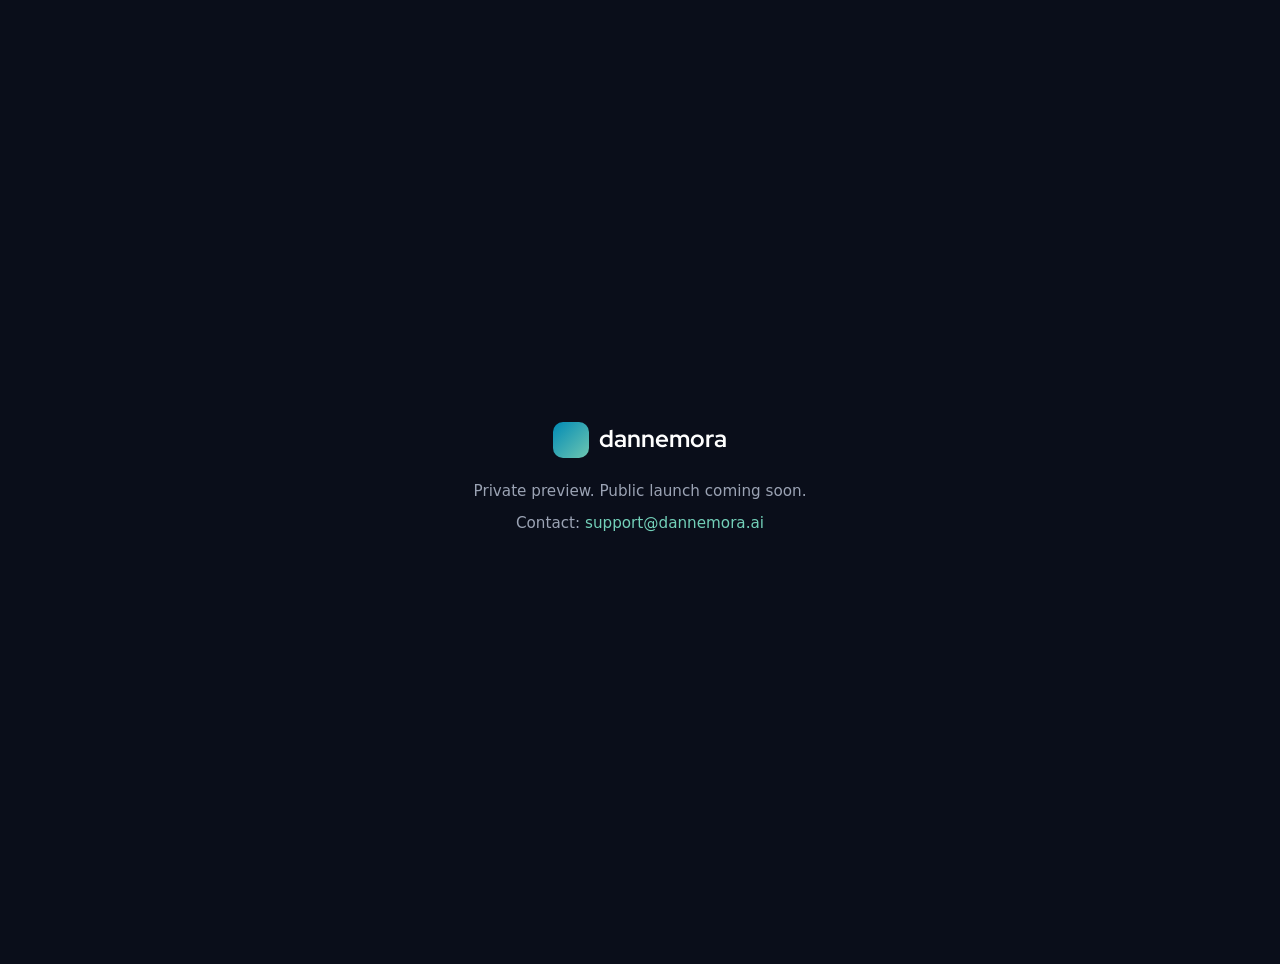
<file: index.html>
<!DOCTYPE html>
<html lang="en">
  <head>
    <meta charset="utf-8" />
    <meta name="viewport" content="width=device-width, initial-scale=1" />
    <meta name="robots" content="noindex,nofollow" />
    <title>dannemora — Private Preview</title>
    <link rel="icon" type="image/x-icon" href="favicon.ico" />
    <link rel="preconnect" href="https://fonts.googleapis.com" />
    <link rel="preconnect" href="https://fonts.gstatic.com" crossorigin />
    <link
      href="https://fonts.googleapis.com/css2?family=Red+Hat+Display:wght@600;700&display=swap"
      rel="stylesheet"
    />
    <style>
      body {
        background: #0a0e1a;
        color: #e6e9f0;
        font-family: -apple-system, BlinkMacSystemFont, "Segoe UI", system-ui, sans-serif;
        margin: 0;
        min-height: 100vh;
        display: flex;
        align-items: center;
        justify-content: center;
        padding: 2rem;
      }
      .card {
        max-width: 480px;
        text-align: center;
        line-height: 1.6;
      }
      /* Logo — mirrors site-header .logo from the full home page */
      .logo {
        display: inline-flex;
        align-items: center;
        gap: 0.625rem;
        font-family: "Red Hat Display", system-ui, sans-serif;
        font-weight: 700;
        font-size: 1.5rem;
        color: #ffffff;
        margin-bottom: 0.75rem;
      }
      .logo__mark {
        width: 36px;
        height: 36px;
        border-radius: 10px;
        background: linear-gradient(135deg, #0091bd, #73d0b9);
        opacity: 0.95;
      }
      p {
        color: #9ba3b4;
        margin: 0.5rem 0;
        font-size: 0.95rem;
      }
      a {
        color: #73d0b9;
        text-decoration: none;
      }
      a:hover { text-decoration: underline; }
    </style>
  </head>
  <body>
    <main class="card">
      <div class="logo">
        <span class="logo__mark" aria-hidden="true"></span>
        dannemora
      </div>
      <p>Private preview. Public launch coming soon.</p>
      <p>Contact: <a href="mailto:support@dannemora.ai">support@dannemora.ai</a></p>
    </main>
  </body>
</html>
</file>
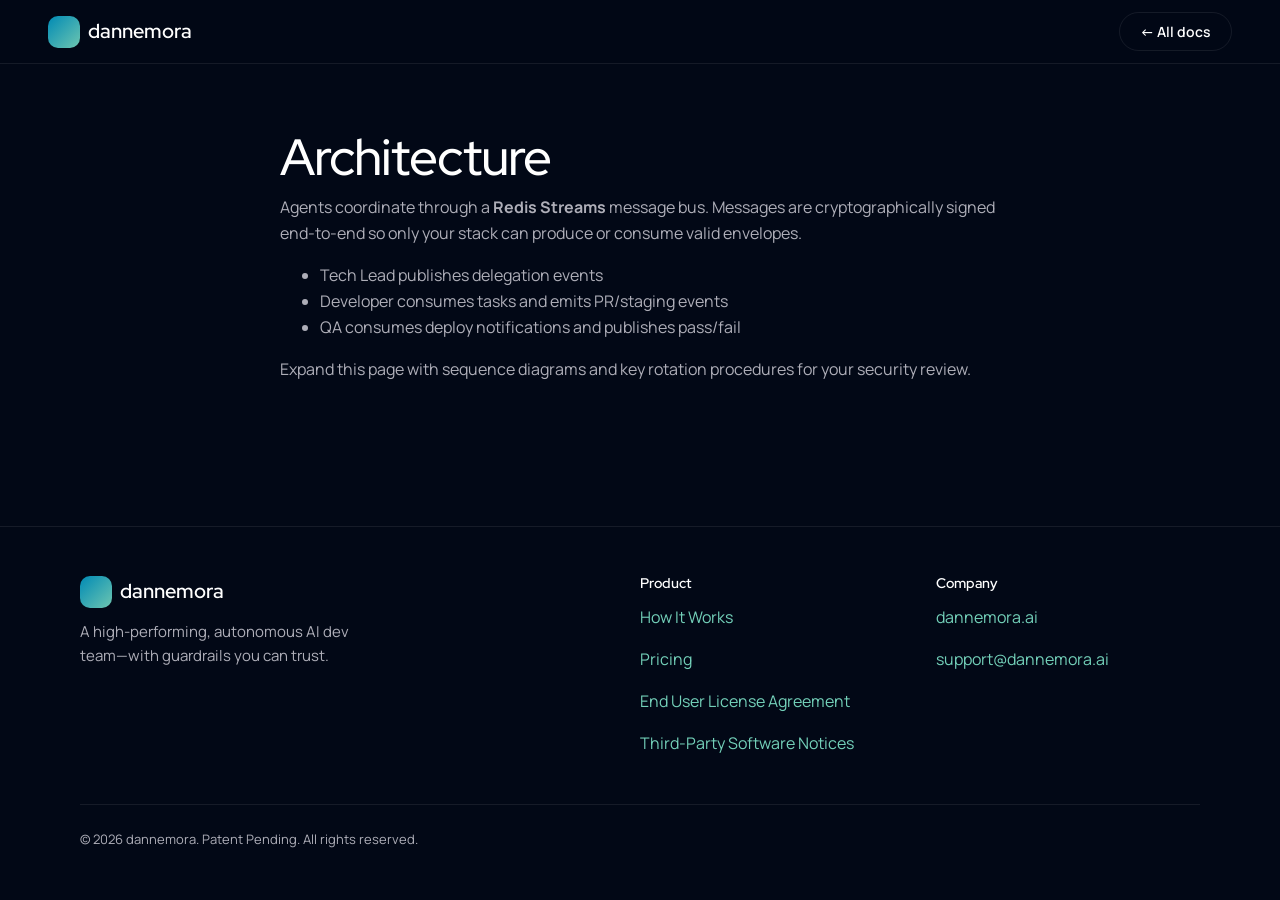
<file: docs/architecture.html>
<!DOCTYPE html>
<html lang="en">
  <head>
    <meta charset="utf-8" />
    <meta name="viewport" content="width=device-width, initial-scale=1" />
    <title>Architecture — dannemora</title>
    <link rel="preconnect" href="https://fonts.googleapis.com" />
    <link rel="preconnect" href="https://fonts.gstatic.com" crossorigin />
    <link
      href="https://fonts.googleapis.com/css2?family=Manrope:wght@400;500;600;700&family=Red+Hat+Display:wght@500;600;700&display=swap"
      rel="stylesheet"
    />
    <link rel="icon" type="image/x-icon" href="../favicon.ico" />
    <link rel="icon" type="image/png" sizes="16x16" href="../assets/favicon-16.png" />
    <link rel="icon" type="image/png" sizes="32x32" href="../assets/favicon-32.png" />
    <link rel="icon" type="image/png" sizes="192x192" href="../assets/favicon-192.png" />
    <link rel="apple-touch-icon" sizes="180x180" href="../assets/apple-touch-icon.png" />
    <link rel="stylesheet" href="../css/styles.css" />
  </head>
  <body>
    <header class="site-header">
      <div class="site-header__inner">
        <a class="logo" href="../index.html">
          <span class="logo__mark" aria-hidden="true"></span>
          dannemora
        </a>
        <a class="btn btn--ghost" href="../docs.html">← All docs</a>
      </div>
    </header>
    <main class="section">
      <div class="container" style="max-width: 720px">
        <h1>Architecture</h1>
        <p>
          Agents coordinate through a <strong>Redis Streams</strong> message bus. Messages are
          cryptographically signed end-to-end so only your stack can produce or consume valid envelopes.
        </p>
        <ul>
          <li>Tech Lead publishes delegation events</li>
          <li>Developer consumes tasks and emits PR/staging events</li>
          <li>QA consumes deploy notifications and publishes pass/fail</li>
        </ul>
        <p>Expand this page with sequence diagrams and key rotation procedures for your security review.</p>
      </div>
    </main>
    <footer class="site-footer">
      <div class="container site-footer__grid">
        <div>
          <div class="logo">
            <span class="logo__mark" aria-hidden="true"></span>
            dannemora
          </div>
          <p style="max-width: 280px; font-size: 0.9375rem">A high-performing, autonomous AI dev team—with guardrails you can trust.</p>
        </div>
        <div>
          <h4 style="font-size: 0.875rem; margin-bottom: 0.75rem">Product</h4>
          <p><a href="../index.html#how-it-works">How It Works</a></p>
          <p><a href="../pricing.html">Pricing</a></p>
          <p><a href="../assets/legal/eula.pdf" target="_blank" rel="noopener">End User License Agreement</a></p>
          <p><a href="../assets/legal/notices.pdf" target="_blank" rel="noopener">Third-Party Software Notices</a></p>
        </div>
        <div>
          <h4 style="font-size: 0.875rem; margin-bottom: 0.75rem">Company</h4>
          <p><a href="https://dannemora.ai" rel="noopener">dannemora.ai</a></p>
          <p><a href="mailto:support@dannemora.ai">support@dannemora.ai</a></p>
        </div>
      </div>
      <div class="container footer-meta">© 2026 dannemora. Patent Pending. All rights reserved.</div>
    </footer>
  </body>
</html>
</file>
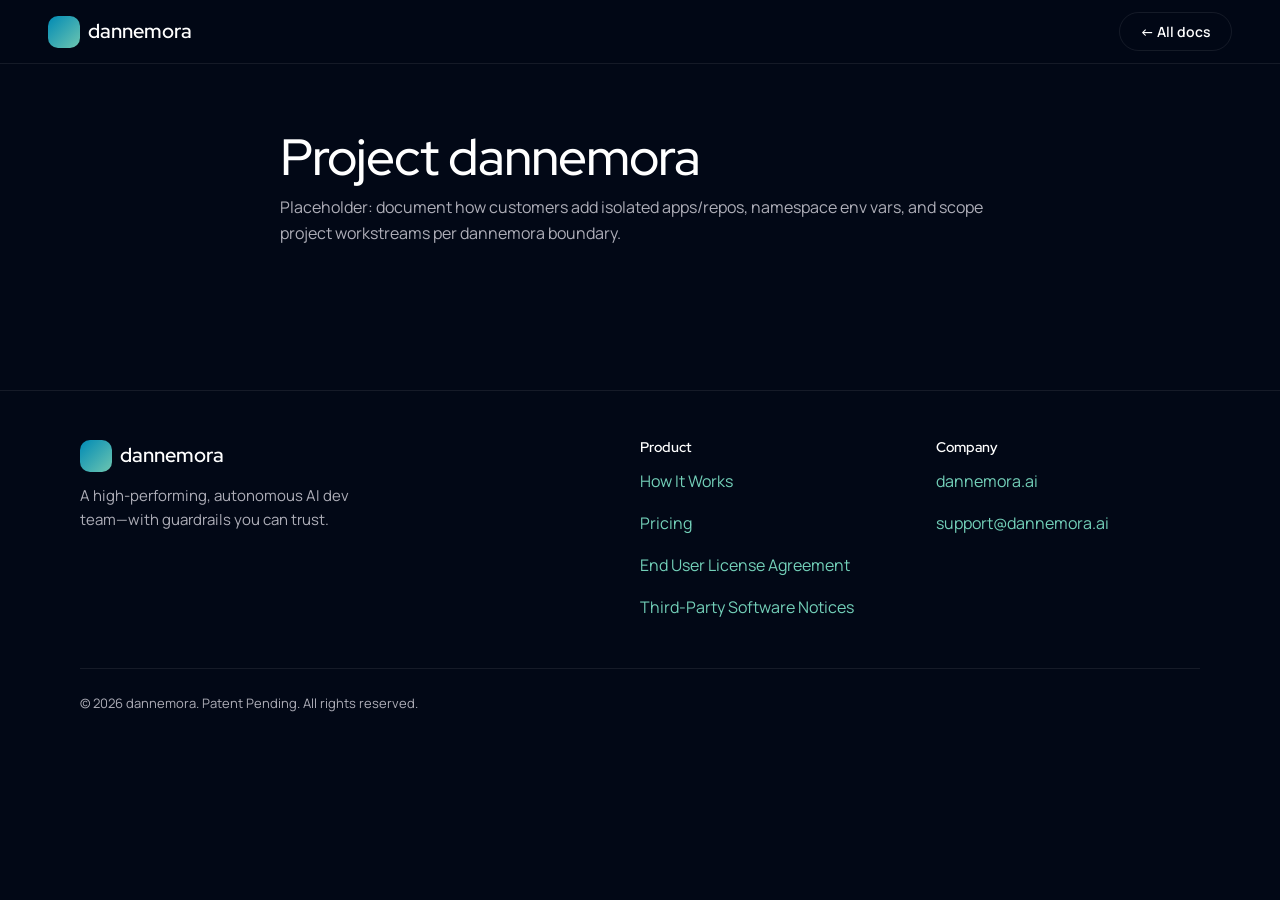
<file: docs/dannemora.html>
<!DOCTYPE html>
<html lang="en">
  <head>
    <meta charset="utf-8" />
    <meta name="viewport" content="width=device-width, initial-scale=1" />
    <title>Project dannemora — dannemora</title>
    <link rel="preconnect" href="https://fonts.googleapis.com" />
    <link rel="preconnect" href="https://fonts.gstatic.com" crossorigin />
    <link
      href="https://fonts.googleapis.com/css2?family=Manrope:wght@400;500;600;700&family=Red+Hat+Display:wght@500;600;700&display=swap"
      rel="stylesheet"
    />
    <link rel="icon" type="image/x-icon" href="../favicon.ico" />
    <link rel="icon" type="image/png" sizes="16x16" href="../assets/favicon-16.png" />
    <link rel="icon" type="image/png" sizes="32x32" href="../assets/favicon-32.png" />
    <link rel="icon" type="image/png" sizes="192x192" href="../assets/favicon-192.png" />
    <link rel="apple-touch-icon" sizes="180x180" href="../assets/apple-touch-icon.png" />
    <link rel="stylesheet" href="../css/styles.css" />
  </head>
  <body>
    <header class="site-header">
      <div class="site-header__inner">
        <a class="logo" href="../index.html">
          <span class="logo__mark" aria-hidden="true"></span>
          dannemora
        </a>
        <a class="btn btn--ghost" href="../docs.html">← All docs</a>
      </div>
    </header>
    <main class="section">
      <div class="container" style="max-width: 720px">
        <h1>Project dannemora</h1>
        <p>
          Placeholder: document how customers add isolated apps/repos, namespace env vars, and scope project workstreams
          per dannemora boundary.
        </p>
      </div>
    </main>
    <footer class="site-footer">
      <div class="container site-footer__grid">
        <div>
          <div class="logo">
            <span class="logo__mark" aria-hidden="true"></span>
            dannemora
          </div>
          <p style="max-width: 280px; font-size: 0.9375rem">A high-performing, autonomous AI dev team—with guardrails you can trust.</p>
        </div>
        <div>
          <h4 style="font-size: 0.875rem; margin-bottom: 0.75rem">Product</h4>
          <p><a href="../index.html#how-it-works">How It Works</a></p>
          <p><a href="../pricing.html">Pricing</a></p>
          <p><a href="../assets/legal/eula.pdf" target="_blank" rel="noopener">End User License Agreement</a></p>
          <p><a href="../assets/legal/notices.pdf" target="_blank" rel="noopener">Third-Party Software Notices</a></p>
        </div>
        <div>
          <h4 style="font-size: 0.875rem; margin-bottom: 0.75rem">Company</h4>
          <p><a href="https://dannemora.ai" rel="noopener">dannemora.ai</a></p>
          <p><a href="mailto:support@dannemora.ai">support@dannemora.ai</a></p>
        </div>
      </div>
      <div class="container footer-meta">© 2026 dannemora. Patent Pending. All rights reserved.</div>
    </footer>
  </body>
</html>
</file>
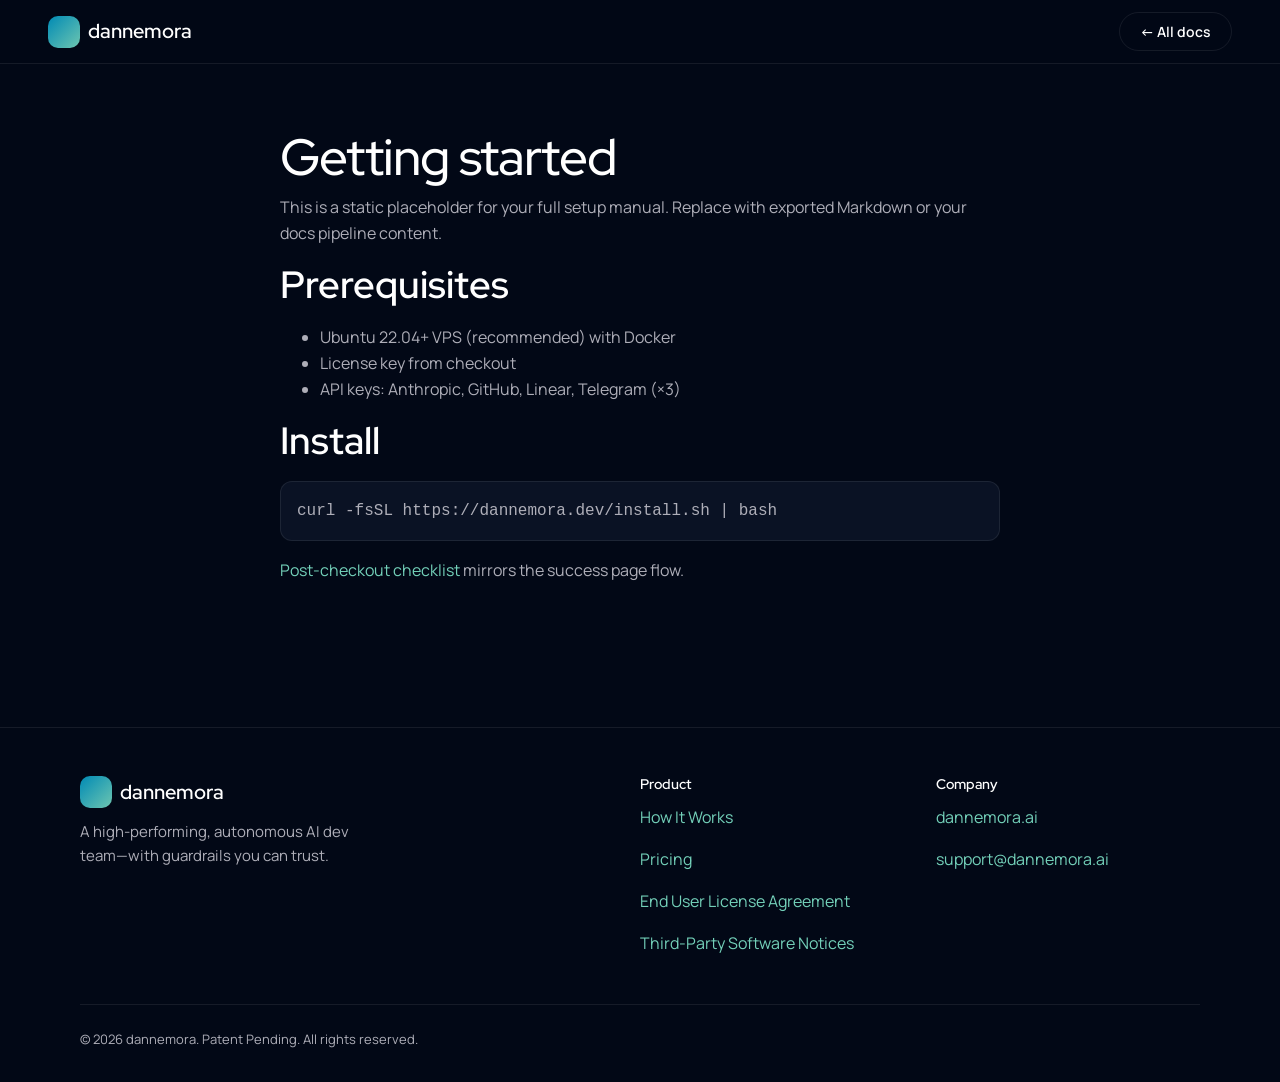
<file: docs/getting-started.html>
<!DOCTYPE html>
<html lang="en">
  <head>
    <meta charset="utf-8" />
    <meta name="viewport" content="width=device-width, initial-scale=1" />
    <title>Getting started — dannemora</title>
    <link rel="preconnect" href="https://fonts.googleapis.com" />
    <link rel="preconnect" href="https://fonts.gstatic.com" crossorigin />
    <link
      href="https://fonts.googleapis.com/css2?family=Manrope:wght@400;500;600;700&family=Red+Hat+Display:wght@500;600;700&display=swap"
      rel="stylesheet"
    />
    <link rel="icon" type="image/x-icon" href="../favicon.ico" />
    <link rel="icon" type="image/png" sizes="16x16" href="../assets/favicon-16.png" />
    <link rel="icon" type="image/png" sizes="32x32" href="../assets/favicon-32.png" />
    <link rel="icon" type="image/png" sizes="192x192" href="../assets/favicon-192.png" />
    <link rel="apple-touch-icon" sizes="180x180" href="../assets/apple-touch-icon.png" />
    <link rel="stylesheet" href="../css/styles.css" />
  </head>
  <body>
    <header class="site-header">
      <div class="site-header__inner">
        <a class="logo" href="../index.html">
          <span class="logo__mark" aria-hidden="true"></span>
          dannemora
        </a>
        <a class="btn btn--ghost" href="../docs.html">← All docs</a>
      </div>
    </header>
    <main class="section">
      <div class="container" style="max-width: 720px">
        <h1>Getting started</h1>
        <p>
          This is a static placeholder for your full setup manual. Replace with exported Markdown or your docs
          pipeline content.
        </p>
        <h2>Prerequisites</h2>
        <ul>
          <li>Ubuntu 22.04+ VPS (recommended) with Docker</li>
          <li>License key from checkout</li>
          <li>API keys: Anthropic, GitHub, Linear, Telegram (×3)</li>
        </ul>
        <h2>Install</h2>
        <pre
          style="padding: 1rem; border-radius: 12px; background: var(--bg-elevated); border: 1px solid var(--border); overflow-x: auto"
        ><code>curl -fsSL https://dannemora.dev/install.sh | bash</code></pre>
        <p><a href="../success.html">Post-checkout checklist</a> mirrors the success page flow.</p>
      </div>
    </main>
    <footer class="site-footer">
      <div class="container site-footer__grid">
        <div>
          <div class="logo">
            <span class="logo__mark" aria-hidden="true"></span>
            dannemora
          </div>
          <p style="max-width: 280px; font-size: 0.9375rem">A high-performing, autonomous AI dev team—with guardrails you can trust.</p>
        </div>
        <div>
          <h4 style="font-size: 0.875rem; margin-bottom: 0.75rem">Product</h4>
          <p><a href="../index.html#how-it-works">How It Works</a></p>
          <p><a href="../pricing.html">Pricing</a></p>
          <p><a href="../assets/legal/eula.pdf" target="_blank" rel="noopener">End User License Agreement</a></p>
          <p><a href="../assets/legal/notices.pdf" target="_blank" rel="noopener">Third-Party Software Notices</a></p>
        </div>
        <div>
          <h4 style="font-size: 0.875rem; margin-bottom: 0.75rem">Company</h4>
          <p><a href="https://dannemora.ai" rel="noopener">dannemora.ai</a></p>
          <p><a href="mailto:support@dannemora.ai">support@dannemora.ai</a></p>
        </div>
      </div>
      <div class="container footer-meta">© 2026 dannemora. Patent Pending. All rights reserved.</div>
    </footer>
  </body>
</html>
</file>
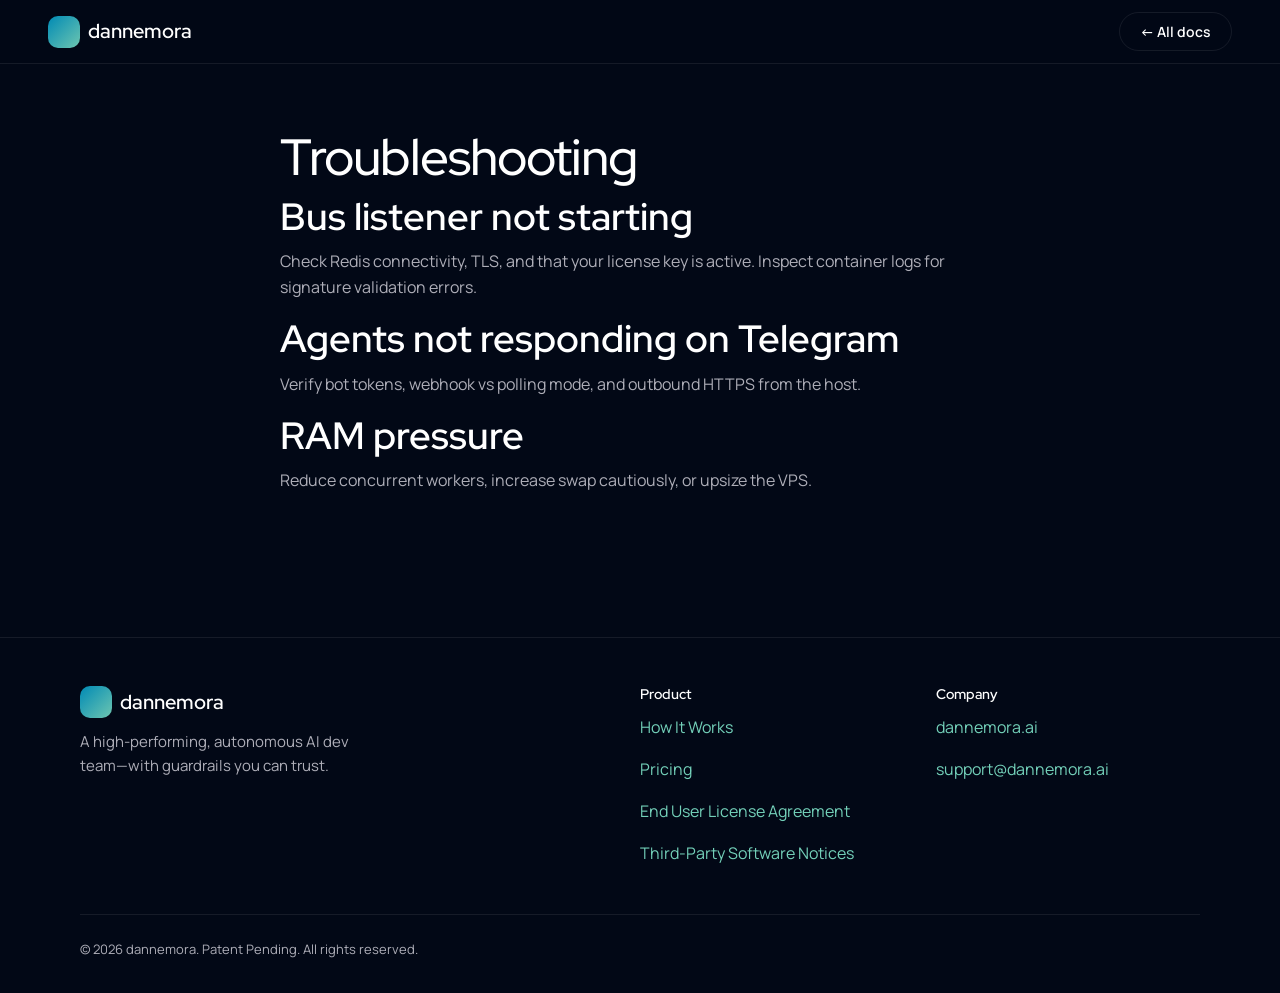
<file: docs/troubleshooting.html>
<!DOCTYPE html>
<html lang="en">
  <head>
    <meta charset="utf-8" />
    <meta name="viewport" content="width=device-width, initial-scale=1" />
    <title>Troubleshooting — dannemora</title>
    <link rel="preconnect" href="https://fonts.googleapis.com" />
    <link rel="preconnect" href="https://fonts.gstatic.com" crossorigin />
    <link
      href="https://fonts.googleapis.com/css2?family=Manrope:wght@400;500;600;700&family=Red+Hat+Display:wght@500;600;700&display=swap"
      rel="stylesheet"
    />
    <link rel="icon" type="image/x-icon" href="../favicon.ico" />
    <link rel="icon" type="image/png" sizes="16x16" href="../assets/favicon-16.png" />
    <link rel="icon" type="image/png" sizes="32x32" href="../assets/favicon-32.png" />
    <link rel="icon" type="image/png" sizes="192x192" href="../assets/favicon-192.png" />
    <link rel="apple-touch-icon" sizes="180x180" href="../assets/apple-touch-icon.png" />
    <link rel="stylesheet" href="../css/styles.css" />
  </head>
  <body>
    <header class="site-header">
      <div class="site-header__inner">
        <a class="logo" href="../index.html">
          <span class="logo__mark" aria-hidden="true"></span>
          dannemora
        </a>
        <a class="btn btn--ghost" href="../docs.html">← All docs</a>
      </div>
    </header>
    <main class="section">
      <div class="container" style="max-width: 720px">
        <h1>Troubleshooting</h1>
        <h2>Bus listener not starting</h2>
        <p>Check Redis connectivity, TLS, and that your license key is active. Inspect container logs for signature validation errors.</p>
        <h2>Agents not responding on Telegram</h2>
        <p>Verify bot tokens, webhook vs polling mode, and outbound HTTPS from the host.</p>
        <h2>RAM pressure</h2>
        <p>Reduce concurrent workers, increase swap cautiously, or upsize the VPS.</p>
      </div>
    </main>
    <footer class="site-footer">
      <div class="container site-footer__grid">
        <div>
          <div class="logo">
            <span class="logo__mark" aria-hidden="true"></span>
            dannemora
          </div>
          <p style="max-width: 280px; font-size: 0.9375rem">A high-performing, autonomous AI dev team—with guardrails you can trust.</p>
        </div>
        <div>
          <h4 style="font-size: 0.875rem; margin-bottom: 0.75rem">Product</h4>
          <p><a href="../index.html#how-it-works">How It Works</a></p>
          <p><a href="../pricing.html">Pricing</a></p>
          <p><a href="../assets/legal/eula.pdf" target="_blank" rel="noopener">End User License Agreement</a></p>
          <p><a href="../assets/legal/notices.pdf" target="_blank" rel="noopener">Third-Party Software Notices</a></p>
        </div>
        <div>
          <h4 style="font-size: 0.875rem; margin-bottom: 0.75rem">Company</h4>
          <p><a href="https://dannemora.ai" rel="noopener">dannemora.ai</a></p>
          <p><a href="mailto:support@dannemora.ai">support@dannemora.ai</a></p>
        </div>
      </div>
      <div class="container footer-meta">© 2026 dannemora. Patent Pending. All rights reserved.</div>
    </footer>
  </body>
</html>
</file>
<file: css/styles.css>
/* dannemora — aligned with ClayAI / FREE-ClayAI Figma template tokens */
:root {
  --bg: #020816;
  --bg-elevated: #0a1224;
  --bg-card: rgba(255, 255, 255, 0.04);
  --border: rgba(255, 255, 255, 0.08);
  --text: #ffffff;
  --text-muted: #aeaeb8;
  --accent-lime: #73d0b9;
  --accent-blue: #025bcf;
  --accent-blue-light: #0091bd;
  --black: #0e100f;
  --radius: 16px;
  --radius-sm: 12px;
  --font-display: "Red Hat Display", system-ui, sans-serif;
  --font-body: "Manrope", system-ui, sans-serif;
  --max: 1120px;
  --header-h: 64px;
  --reveal-distance: 20px;
  --reveal-duration: 0.3s;
  --reveal-ease: ease-out;
  --reveal-stagger: 0.1s;
  --hero-load-duration: 0.4s;
  --cta-bounce-duration: 0.45s;
  --cta-bounce-ease: cubic-bezier(0.22, 1, 0.36, 1);
  --pricing-card-glow-duration: 3.6s;
  --pricing-card-glow-delay: 0s;
  --pricing-card-glow-blur: 26px;
  --pricing-card-glow-color: 115, 208, 185;
  --pricing-price-glow-duration: 2.4s;
  --pricing-price-glow-delay: 1.2s;
  --pricing-price-glow-blur: 10px;
}

*,
*::before,
*::after {
  box-sizing: border-box;
}

html {
  scroll-behavior: smooth;
}

body {
  margin: 0;
  font-family: var(--font-body);
  font-size: 16px;
  line-height: 1.625;
  font-weight: 400;
  color: var(--text-muted);
  background: var(--bg);
  min-height: 100vh;
  overflow-x: hidden;
}

h1,
h2,
h3,
h4,
h5,
h6 {
  font-family: var(--font-display);
  color: var(--text);
  font-weight: 600;
  line-height: 1.2;
  margin: 0 0 0.5rem;
}

h1 {
  font-size: clamp(2.25rem, 4vw, 3.5rem);
  font-weight: 500;
  line-height: 1.14;
  letter-spacing: -0.02em;
}

h2 {
  font-size: clamp(1.75rem, 3vw, 2.5rem);
}

h3 {
  font-size: clamp(1.35rem, 2.5vw, 2rem);
}

h4 {
  font-size: 1.5rem;
}

p {
  margin: 0 0 1rem;
}

a {
  color: var(--accent-lime);
  text-decoration: none;
  transition: opacity 0.15s ease;
}

a:hover {
  opacity: 0.85;
}

img {
  max-width: 100%;
  height: auto;
  display: block;
}

.container {
  width: min(100% - 3rem, var(--max));
  margin-inline: auto;
}

/* Header */
.site-header {
  position: sticky;
  top: 0;
  z-index: 100;
  height: var(--header-h);
  background: rgba(2, 8, 22, 0.85);
  backdrop-filter: blur(12px);
  border-bottom: 1px solid var(--border);
}

.site-header__inner {
  display: flex;
  align-items: center;
  justify-content: space-between;
  height: 100%;
  max-width: min(100% - 2.5rem, calc(var(--max) + 80px));
  margin: 0 auto;
  padding: 0 0.5rem;
}

.logo {
  font-family: var(--font-display);
  font-weight: 600;
  font-size: 1.25rem;
  color: var(--text);
  display: flex;
  align-items: center;
  gap: 0.5rem;
}

.logo__mark {
  width: 32px;
  height: 32px;
  border-radius: 10px;
  background: linear-gradient(135deg, var(--accent-blue-light), var(--accent-lime));
  opacity: 0.95;
}

.nav {
  display: flex;
  align-items: center;
  gap: 1.75rem;
}

.nav a {
  color: var(--text-muted);
  font-size: 0.9375rem;
  font-weight: 500;
}

.nav a:hover {
  color: var(--text);
  opacity: 1;
}

.nav__actions {
  display: flex;
  align-items: center;
  gap: 1rem;
}

/* Buttons */
.btn {
  display: inline-flex;
  align-items: center;
  justify-content: center;
  gap: 0.5rem;
  padding: 0.625rem 1.25rem;
  font-family: var(--font-body);
  font-size: 0.875rem;
  font-weight: 600;
  line-height: 1.25;
  border: none;
  border-radius: 999px;
  cursor: pointer;
  transition: transform 0.15s ease, box-shadow 0.15s ease, opacity 0.15s ease;
  text-decoration: none;
  color: var(--text);
}

.btn:active {
  transform: scale(0.98);
}

.btn--primary,
a.btn--primary {
  background: linear-gradient(90deg, #5ec4aa, var(--accent-lime));
  color: var(--black);
  box-shadow: 0 4px 24px rgba(115, 208, 185, 0.35);
}

.btn--primary:hover,
a.btn--primary:hover {
  opacity: 1;
  color: var(--black);
  box-shadow: 0 6px 28px rgba(115, 208, 185, 0.5);
}

/* Slow pulsing glow for the Subscribe CTA on the pricing page (AF — r5).
   Applied via an extra class so other .btn--primary buttons stay calm. */
@keyframes subscribe-pulse-glow {
  0%, 100% {
    box-shadow: 0 4px 24px rgba(115, 208, 185, 0.35),
                0 0 0 0 rgba(115, 208, 185, 0);
  }
  50% {
    box-shadow: 0 4px 24px rgba(115, 208, 185, 0.5),
                0 0 28px 8px rgba(115, 208, 185, 0.45);
  }
}

.btn--pulse-glow {
  animation: subscribe-pulse-glow 2.6s ease-in-out infinite;
}

.btn--pulse-glow:hover {
  animation-play-state: paused;
}

@media (prefers-reduced-motion: reduce) {
  .btn--pulse-glow { animation: none; }
}

@keyframes cta-bounce-y {
  0% {
    transform: translateY(0);
  }
  35% {
    transform: translateY(-2px);
  }
  62% {
    transform: translateY(0.5px);
  }
  100% {
    transform: translateY(0);
  }
}

@keyframes pricing-card-glow-pulse {
  0%,
  100% {
    box-shadow: 0 0 0 1px rgba(var(--pricing-card-glow-color), 0.15),
      0 0 var(--pricing-card-glow-blur) rgba(var(--pricing-card-glow-color), 0.04);
  }
  50% {
    box-shadow: 0 0 0 1px rgba(var(--pricing-card-glow-color), 0.24),
      0 0 var(--pricing-card-glow-blur) rgba(var(--pricing-card-glow-color), 0.2);
  }
}

@keyframes pricing-price-glow-pulse {
  0%,
  100% {
    text-shadow: 0 0 0 rgba(255, 255, 255, 0);
  }
  50% {
    text-shadow: 0 0 var(--pricing-price-glow-blur) rgba(255, 255, 255, 0.72);
  }
}

.get-started-cta:hover {
  animation: cta-bounce-y var(--cta-bounce-duration) var(--cta-bounce-ease);
}

.btn--lime {
  background: linear-gradient(90deg, #5ec4aa, var(--accent-lime));
  color: var(--black);
}

.btn--ghost {
  background: transparent;
  border: 1px solid var(--border);
  color: var(--text);
}

.btn--ghost:hover {
  border-color: rgba(255, 255, 255, 0.2);
  opacity: 1;
}

.btn--block {
  width: 100%;
}

/* Hero */
.hero {
  padding: 4rem 0 3rem;
  position: relative;
  overflow: hidden;
}

.hero::before {
  content: "";
  position: absolute;
  inset: -40% -20% auto;
  height: 70%;
  background: radial-gradient(ellipse at 50% 0%, rgba(0, 145, 189, 0.25), transparent 55%);
  pointer-events: none;
}

.hero__grid {
  display: grid;
  grid-template-columns: 1fr 1fr;
  gap: 3rem;
  align-items: center;
  position: relative;
}

@media (max-width: 900px) {
  .hero__grid {
    grid-template-columns: 1fr;
  }
}

.eyebrow {
  display: inline-block;
  font-size: 0.8125rem;
  font-weight: 600;
  letter-spacing: 0.08em;
  text-transform: uppercase;
  color: var(--accent-lime);
  margin-bottom: 1rem;
}

.hero__visual {
  border-radius: var(--radius);
  background: transparent;
  border: none;
  aspect-ratio: 1 / 1;
  max-height: 420px;
  display: flex;
  align-items: center;
  justify-content: center;
  padding: 0;
}

.hero__visual-inner {
  width: 100%;
  height: 100%;
  border-radius: var(--radius-sm);
  background: transparent;
  border: none;
  display: flex;
  flex-direction: column;
  align-items: center;
  justify-content: center;
  gap: 1rem;
  font-size: 3rem;
}

.hero__visual-inner--image {
  padding: 0;
  overflow: hidden;
}

.hero__visual-inner--image img {
  width: 100%;
  height: 100%;
  object-fit: cover;
}

/* Homepage reveal animations */
body.animate-home .hero .hero__grid > * {
  opacity: 0;
  transition: opacity var(--hero-load-duration) var(--reveal-ease);
}

body.animate-home.is-loaded .hero .hero__grid > * {
  opacity: 1;
}

body.animate-home .reveal-item {
  opacity: 0;
  transform: translateY(var(--reveal-distance));
  transition: opacity var(--reveal-duration) var(--reveal-ease),
    transform var(--reveal-duration) var(--reveal-ease);
  transition-delay: var(--reveal-delay, 0s);
  will-change: opacity, transform;
}

body.animate-home .reveal-item.is-visible {
  opacity: 1;
  transform: translateY(0);
}

/* Sections */
.section {
  padding: 4rem 0;
}

.section--tight {
  padding: 3rem 0;
}

.section__head {
  text-align: center;
  max-width: 640px;
  margin: 0 auto 3rem;
}

.section__head h2 {
  margin-bottom: 0.75rem;
}

.section__head p {
  margin: 0;
  font-size: 1.125rem;
}

/* Feature rows */
.feature-row {
  display: grid;
  grid-template-columns: 1fr 1fr;
  gap: 3rem;
  align-items: center;
  margin-bottom: 4rem;
}

.feature-row:last-child {
  margin-bottom: 0;
}

.feature-row--reverse .feature-row__content {
  order: 2;
}

.feature-row--reverse .feature-row__visual {
  order: 1;
}

@media (max-width: 800px) {
  .feature-row,
  .feature-row--reverse .feature-row__content,
  .feature-row--reverse .feature-row__visual {
    grid-template-columns: 1fr;
    order: unset;
  }
}

.feature-badge {
  display: inline-block;
  font-size: 0.75rem;
  font-weight: 600;
  text-transform: uppercase;
  letter-spacing: 0.06em;
  color: var(--accent-blue-light);
  margin-bottom: 0.75rem;
}

.feature-row__visual {
  border-radius: var(--radius);
  background: var(--bg-card);
  border: 1px solid var(--border);
  min-height: 220px;
  display: flex;
  align-items: center;
  justify-content: center;
  font-size: 4rem;
  padding: 2rem;
}

.feature-row__visual--image {
  padding: 0;
  overflow: hidden;
}

.feature-row__visual--image img {
  width: 100%;
  height: 100%;
  object-fit: cover;
}

/* Steps */
.steps {
  display: grid;
  grid-template-columns: repeat(3, 1fr);
  gap: 1.5rem;
}

@media (max-width: 768px) {
  .steps {
    grid-template-columns: 1fr;
  }
}

.step-card {
  padding: 1.75rem;
  border-radius: var(--radius);
  background: var(--bg-card);
  border: 1px solid var(--border);
}

.step-card__num {
  width: 40px;
  height: 40px;
  border-radius: 12px;
  background: linear-gradient(135deg, #5ec4aa, var(--accent-lime));
  display: flex;
  align-items: center;
  justify-content: center;
  font-family: var(--font-display);
  font-weight: 700;
  color: var(--black);
  margin-bottom: 1rem;
}

.step-card h3 {
  font-size: 1.125rem;
  margin-bottom: 0.5rem;
}

.step-card p {
  margin: 0;
  font-size: 0.9375rem;
}

/* Credibility */
.cred-grid {
  display: grid;
  grid-template-columns: repeat(auto-fit, minmax(200px, 1fr));
  gap: 1.25rem;
}

.cred-item {
  padding: 1.25rem 1.5rem;
  border-radius: var(--radius-sm);
  border: 1px solid var(--border);
  background: rgba(255, 255, 255, 0.02);
}

.cred-item strong {
  display: block;
  color: var(--text);
  font-family: var(--font-display);
  font-size: 1.25rem;
  margin-bottom: 0.25rem;
}

/* Pricing cards */
.pricing-grid {
  display: grid;
  grid-template-columns: repeat(2, 1fr);
  gap: 1.5rem;
  max-width: 880px;
  margin: 0 auto;
}

@media (max-width: 640px) {
  .pricing-grid {
    grid-template-columns: 1fr;
  }
}

.price-card {
  padding: 2rem;
  border-radius: var(--radius);
  border: 1px solid var(--border);
  background: linear-gradient(180deg, rgba(255, 255, 255, 0.06), rgba(255, 255, 255, 0.02));
  display: flex;
  flex-direction: column;
}

.price-card--highlight {
  border-color: rgba(115, 208, 185, 0.4);
  box-shadow: 0 0 0 1px rgba(115, 208, 185, 0.15);
  animation: pricing-card-glow-pulse var(--pricing-card-glow-duration) ease-in-out
    var(--pricing-card-glow-delay) infinite;
}

.price-card__tier {
  font-size: 0.875rem;
  font-weight: 600;
  color: var(--accent-lime);
  text-transform: uppercase;
  letter-spacing: 0.05em;
  margin-bottom: 0.5rem;
}

.price-card__price {
  font-family: var(--font-display);
  font-size: 2.25rem;
  font-weight: 600;
  color: var(--text);
  margin-bottom: 0.25rem;
}

.price-card__primary-amount--glow {
  animation: pricing-price-glow-pulse var(--pricing-price-glow-duration) ease-in-out
    var(--pricing-price-glow-delay) infinite;
}

.price-card__billing {
  display: inline-block;
  margin-left: 0.5rem;
  font-family: var(--font-body);
  font-size: 0.875rem;
  font-weight: 500;
  color: var(--text-muted);
}

.price-card__note {
  font-size: 0.875rem;
  margin-bottom: 1.5rem;
  color: var(--text-muted);
}

.price-card ul {
  list-style: none;
  margin: 0 0 1.5rem;
  padding: 0;
  flex: 1;
}

.price-card li {
  position: relative;
  padding-left: 1.5rem;
  margin-bottom: 0.75rem;
  font-size: 0.9375rem;
}

.price-card li::before {
  content: "✓";
  position: absolute;
  left: 0;
  color: var(--accent-lime);
  font-weight: 700;
}

/* Pricing toggle card */
.pricing-single {
  max-width: 560px;
  margin: 0 auto;
}

.billing-toggle {
  display: inline-flex;
  align-items: center;
  gap: 0.35rem;
  padding: 0.35rem;
  border-radius: 999px;
  background: rgba(255, 255, 255, 0.04);
  border: 1px solid var(--border);
  margin-bottom: 1rem;
}

.billing-toggle button {
  border: none;
  background: transparent;
  color: var(--text-muted);
  font-family: var(--font-body);
  font-size: 0.8125rem;
  font-weight: 600;
  padding: 0.45rem 0.9rem;
  border-radius: 999px;
  cursor: pointer;
}

.billing-toggle button.is-active {
  background: rgba(255, 255, 255, 0.12);
  color: var(--text);
}

.price-card__savings {
  display: inline-flex;
  align-items: center;
  align-self: flex-start;
  padding: 0.4rem 0.75rem;
  margin-bottom: 0.85rem;
  border-radius: 999px;
  font-size: 0.8125rem;
  font-weight: 700;
  color: #103a31;
  background: linear-gradient(90deg, #84dec8, #73d0b9);
}

/* CTA banner */
.cta-banner {
  padding: 3rem 2rem;
  border-radius: var(--radius);
  background: linear-gradient(120deg, rgba(2, 91, 207, 0.35), rgba(115, 208, 185, 0.15));
  border: 1px solid var(--border);
  text-align: center;
}

.cta-banner h2 {
  margin-bottom: 0.75rem;
}

.cta-banner p {
  margin-bottom: 1.5rem;
  max-width: 520px;
  margin-left: auto;
  margin-right: auto;
}

/* FAQ */
.faq {
  max-width: 720px;
  margin: 0 auto;
}

.faq-item {
  border-bottom: 1px solid var(--border);
  padding: 1.25rem 0;
}

.faq-item summary {
  cursor: pointer;
  font-family: var(--font-display);
  font-weight: 600;
  color: var(--text);
  list-style: none;
}

.faq-item summary::-webkit-details-marker {
  display: none;
}

.faq-item p {
  margin: 1rem 0 0;
  font-size: 0.9375rem;
}

/* Footer */
.site-footer {
  border-top: 1px solid var(--border);
  padding: 3rem 0 2rem;
  margin-top: 4rem;
}

.site-footer__grid {
  display: grid;
  grid-template-columns: 2fr 1fr 1fr;
  gap: 2rem;
}

@media (max-width: 700px) {
  .site-footer__grid {
    grid-template-columns: 1fr;
  }
}

.site-footer .logo {
  margin-bottom: 0.75rem;
}

.footer-meta {
  font-size: 0.8125rem;
  margin-top: 2rem;
  padding-top: 1.5rem;
  border-top: 1px solid var(--border);
  color: var(--text-muted);
}

/* Forms */
.field {
  margin-bottom: 1rem;
}

.field label {
  display: block;
  font-size: 0.875rem;
  font-weight: 500;
  color: var(--text);
  margin-bottom: 0.375rem;
}

.input {
  width: 100%;
  padding: 0.75rem 1rem;
  border-radius: var(--radius-sm);
  border: 1px solid var(--border);
  background: var(--bg-elevated);
  color: var(--text);
  font-family: var(--font-body);
  font-size: 1rem;
}

.input:focus {
  outline: none;
  border-color: var(--accent-blue-light);
  box-shadow: 0 0 0 3px rgba(0, 145, 189, 0.2);
}

/* License key */
.license-box {
  display: flex;
  flex-wrap: wrap;
  align-items: center;
  gap: 1rem;
  padding: 1.25rem 1.5rem;
  border-radius: var(--radius-sm);
  background: var(--bg-elevated);
  border: 1px solid var(--border);
  font-family: ui-monospace, monospace;
  font-size: 1.125rem;
  color: var(--accent-lime);
}

.checklist {
  list-style: none;
  padding: 0;
  margin: 0;
}

.checklist li {
  padding: 0.5rem 0;
  padding-left: 1.75rem;
  position: relative;
}

.checklist li::before {
  content: "☐";
  position: absolute;
  left: 0;
  color: var(--text-muted);
}

/* Docs */
.docs-search {
  margin-bottom: 2rem;
}

.docs-search input {
  width: 100%;
  max-width: 480px;
}

.docs-section {
  margin-bottom: 2.5rem;
}

.docs-section h2 {
  font-size: 1.25rem;
  margin-bottom: 1rem;
  padding-bottom: 0.5rem;
  border-bottom: 1px solid var(--border);
}

.doc-link-list {
  list-style: none;
  padding: 0;
  margin: 0;
}

.doc-link-list li {
  margin-bottom: 0.75rem;
}

.doc-link-list a {
  color: var(--text-muted);
  font-weight: 500;
}

.doc-link-list a:hover {
  color: var(--accent-lime);
}

/* Account */
.account-layout {
  display: grid;
  grid-template-columns: 1fr 1fr;
  gap: 2rem;
  align-items: start;
}

@media (max-width: 900px) {
  .account-layout {
    grid-template-columns: 1fr;
  }
}

.card {
  padding: 2rem;
  border-radius: var(--radius);
  border: 1px solid var(--border);
  background: var(--bg-card);
}

.table-wrap {
  overflow-x: auto;
}

table {
  width: 100%;
  border-collapse: collapse;
  font-size: 0.875rem;
}

th,
td {
  text-align: left;
  padding: 0.75rem 1rem;
  border-bottom: 1px solid var(--border);
}

th {
  color: var(--text-muted);
  font-weight: 500;
}

td {
  color: var(--text);
}

.status-pill {
  display: inline-block;
  padding: 0.25rem 0.75rem;
  border-radius: 999px;
  font-size: 0.75rem;
  font-weight: 600;
  text-transform: uppercase;
  background: rgba(115, 208, 185, 0.2);
  color: var(--accent-lime);
}

/* Modal */
.modal-overlay {
  position: fixed;
  inset: 0;
  background: rgba(2, 8, 22, 0.75);
  display: none;
  align-items: center;
  justify-content: center;
  z-index: 200;
  padding: 1rem;
}

.modal-overlay.is-open {
  display: flex;
}

.modal {
  max-width: 480px;
  width: 100%;
  padding: 2rem;
  border-radius: var(--radius);
  background: var(--bg-elevated);
  border: 1px solid var(--border);
}

.modal h3 {
  margin-bottom: 1rem;
}

.modal__actions {
  display: flex;
  gap: 0.75rem;
  justify-content: flex-end;
  margin-top: 1.5rem;
}

/* Utilities */
.text-center {
  text-align: center;
}

.mt-0 {
  margin-top: 0;
}

.mb-0 {
  margin-bottom: 0;
}

.hidden {
  display: none !important;
}

.text-muted {
  color: var(--text-muted);
}

.nav-toggle {
  display: none;
  background: none;
  border: none;
  color: var(--text);
  font-size: 1.5rem;
  cursor: pointer;
}

@media (max-width: 900px) {
  .nav-toggle {
    display: block;
  }

  .nav {
    position: fixed;
    inset: var(--header-h) 0 auto 0;
    background: var(--bg);
    flex-direction: column;
    padding: 1.5rem;
    border-bottom: 1px solid var(--border);
    display: none;
  }

  .nav.is-open {
    display: flex;
  }

  .nav__actions {
    flex-direction: column;
    width: 100%;
  }

  .nav__actions .btn {
    width: 100%;
  }
}
</file>
